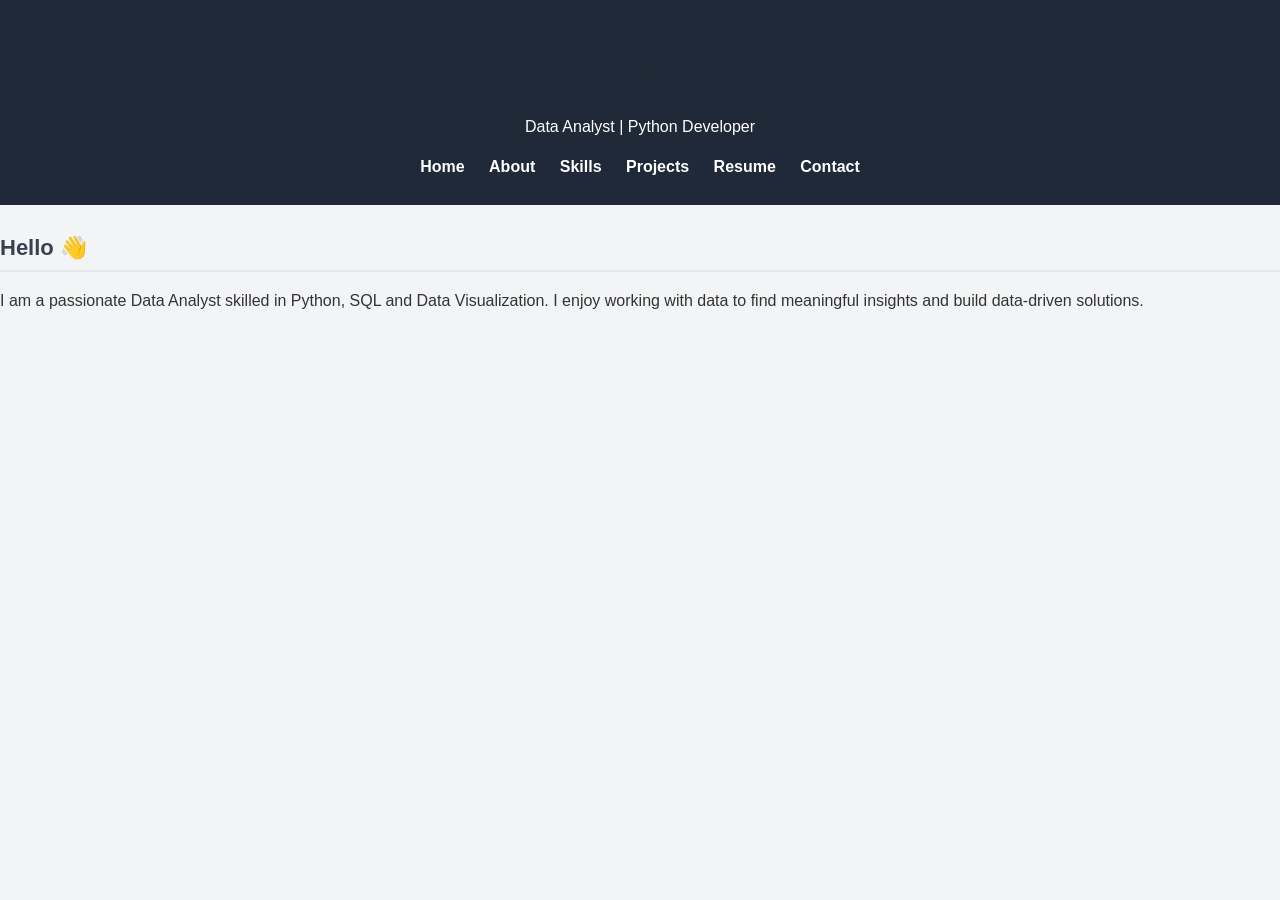
<file: index.html>
<!DOCTYPE html>
<html>
<head>
<title>Preet Patel Portfolio</title>
<link rel="stylesheet" href="style.css">
</head>

<body>

<header>
<h1>Preet Patel</h1>
<p>Data Analyst | Python Developer</p>

<nav>
<a href="index.html">Home</a>
<a href="about.html">About</a>
<a href="skills.html">Skills</a>
<a href="projects.html">Projects</a>
<a href="resume.html">Resume</a>
<a href="contact.html">Contact</a>
</nav>
</header>

<section>
<h2>Hello 👋</h2>
<p>
I am a passionate Data Analyst skilled in Python, SQL and Data Visualization.
I enjoy working with data to find meaningful insights and build data-driven solutions.
</p>
</section>

</body>

</html>
</file>
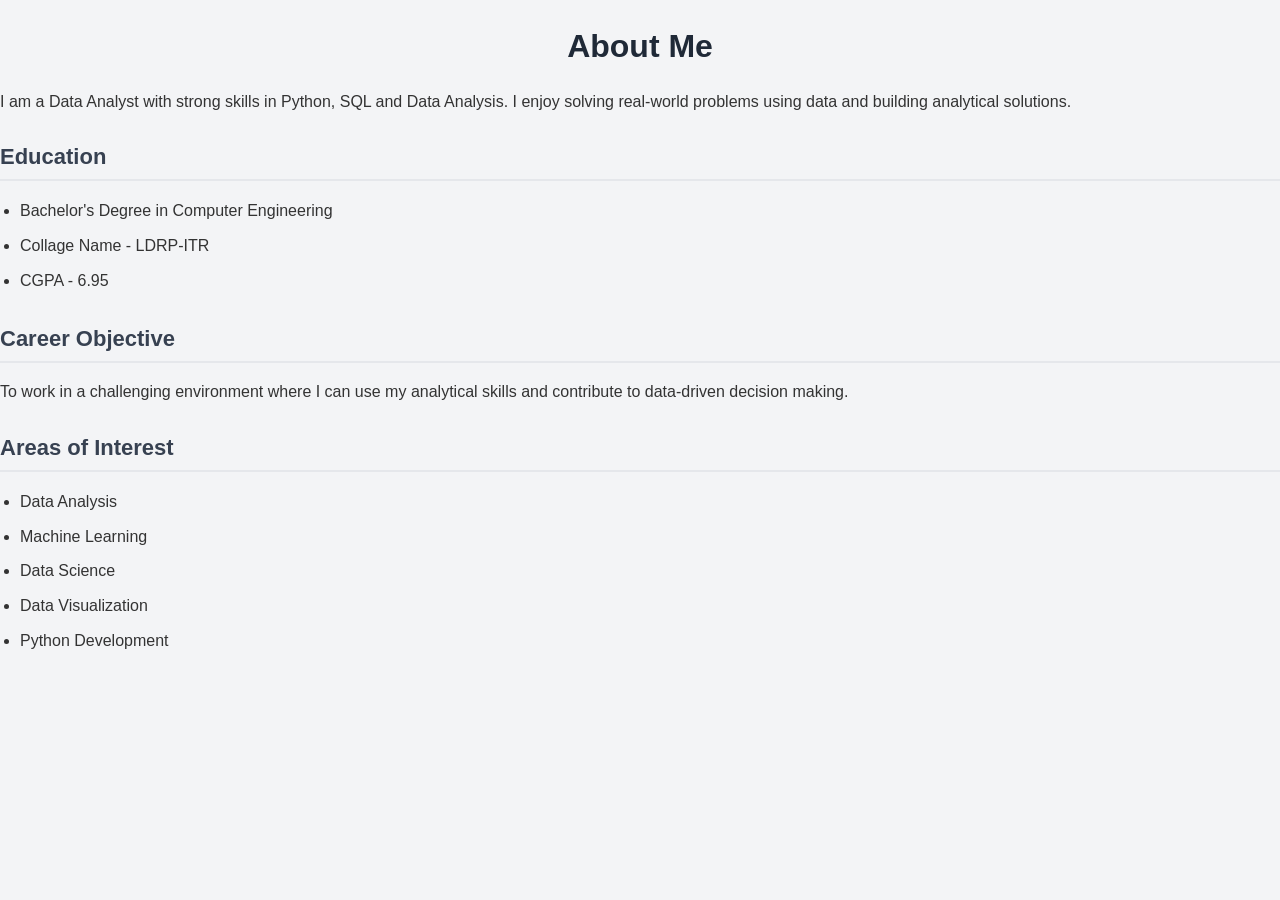
<file: about.html>
<!DOCTYPE html>
<html>
<head>
<title>About</title>
<link rel="stylesheet" href="style.css">
</head>
<body>
<h1>About Me</h1>

<p>
I am a Data Analyst with strong skills in Python, SQL and Data Analysis.
I enjoy solving real-world problems using data and building analytical solutions.
</p>

<h2>Education</h2>

<ul>
<li>Bachelor's Degree in Computer Engineering</li>
<li>Collage Name - LDRP-ITR</li>
<li>CGPA - 6.95</li>
</ul>

<h2>Career Objective</h2>

<p>
To work in a challenging environment where I can use my analytical skills
and contribute to data-driven decision making.
</p>

<h2>Areas of Interest</h2>

<ul>
<li>Data Analysis</li>
<li>Machine Learning</li>
<li>Data Science</li>
<li>Data Visualization</li>
<li>Python Development</li>
</ul>

</body>
</html>
</file>
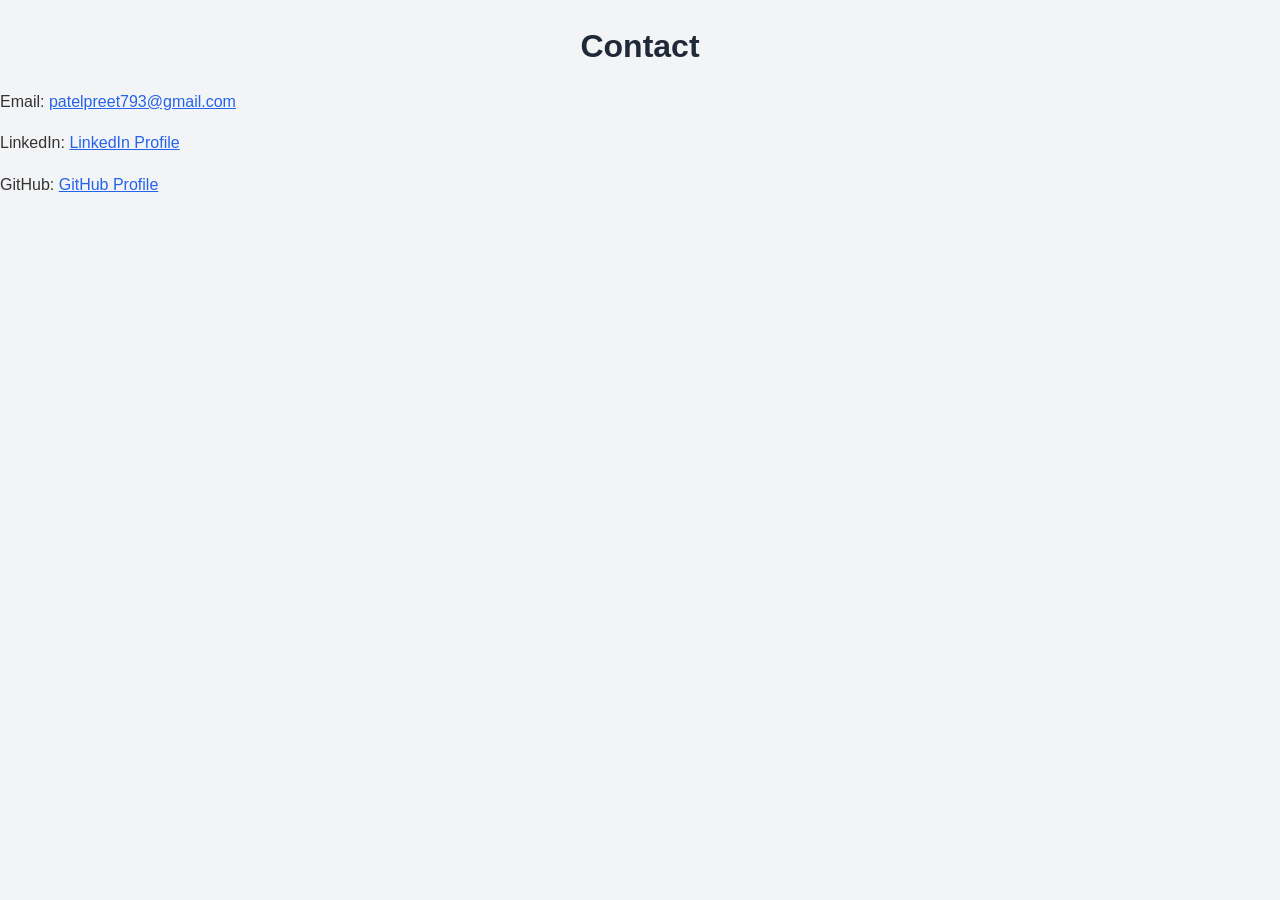
<file: contact.html>
<!DOCTYPE html>
<html>
<head>
<title>Preet Patel Portfolio</title>
<link rel="stylesheet" href="style.css">
</head>
<body>
<h1>Contact</h1>

<p>Email: 
<a href="mailto:patelpreet793@gmail.com">
patelpreet793@gmail.com
</a>
</p>

<p>LinkedIn: 
<a href="https://www.linkedin.com/in/patel-preet-aug02/" target="_blank">
LinkedIn Profile
</a>
</p>

<p>GitHub: 
<a href="https://github.com/Pr1et" target="_blank">
GitHub Profile
</a>
</p>
</body>
</html>
</file>
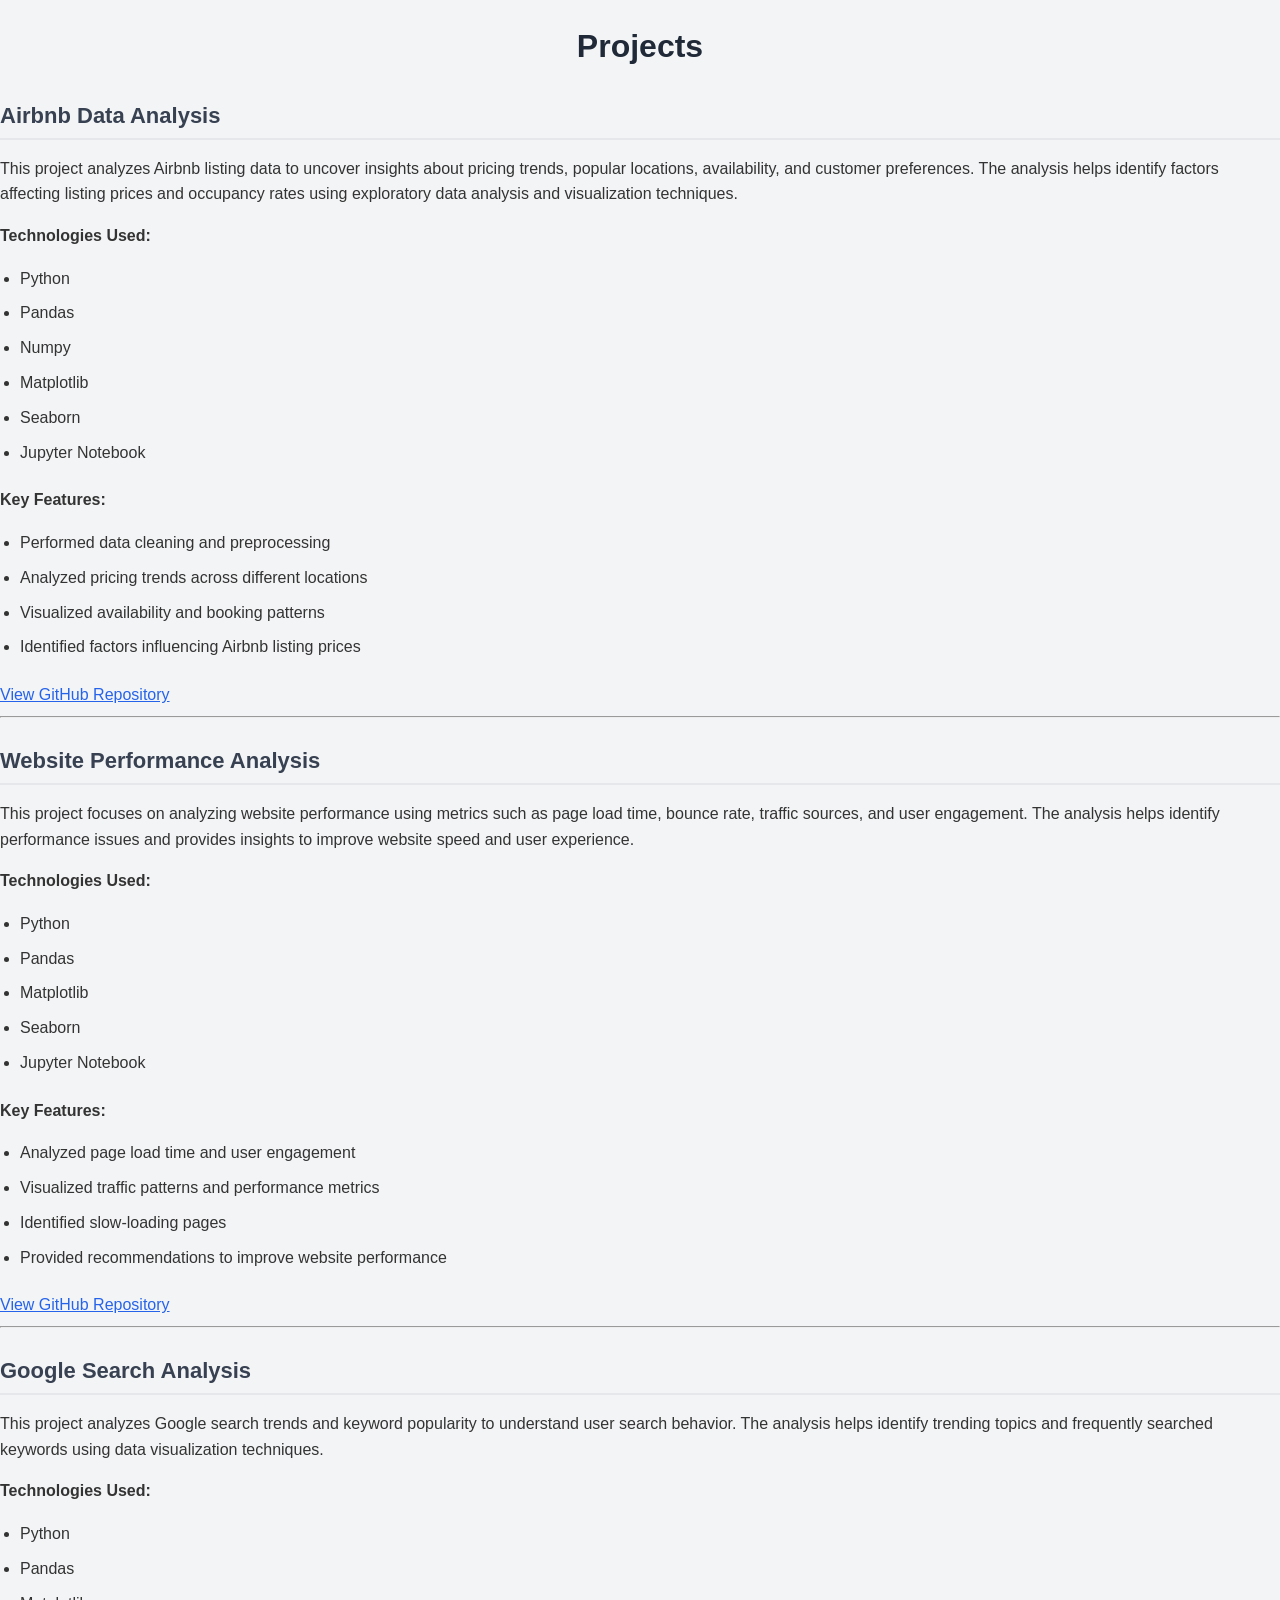
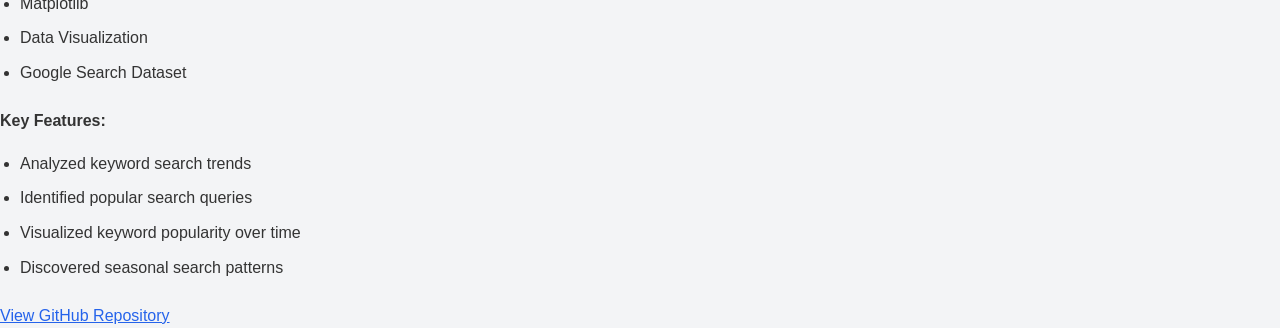
<file: projects.html>
<!DOCTYPE html>
<html>
<head>
<title>Preet Patel Portfolio</title>
<link rel="stylesheet" href="style.css">
</head>
<body>
<h1>Projects</h1>

<h2>Airbnb Data Analysis</h2>

<p>
This project analyzes Airbnb listing data to uncover insights about pricing trends,
popular locations, availability, and customer preferences. The analysis helps
identify factors affecting listing prices and occupancy rates using exploratory
data analysis and visualization techniques.
</p>

<p><strong>Technologies Used:</strong></p>
<ul>
<li>Python</li>
<li>Pandas</li>
<li>Numpy</li>
<li>Matplotlib</li>
<li>Seaborn</li>
<li>Jupyter Notebook</li>
</ul>

<p><strong>Key Features:</strong></p>
<ul>
<li>Performed data cleaning and preprocessing</li>
<li>Analyzed pricing trends across different locations</li>
<li>Visualized availability and booking patterns</li>
<li>Identified factors influencing Airbnb listing prices</li>
</ul>

<a href="https://github.com/Pr1et/Data_Analytics_Projects/blob/main/Data_Analyst_Project_Code/data_insights_airbnb.ipynb" target="_blank">
View GitHub Repository
</a>

<hr>

<h2>Website Performance Analysis</h2>

<p>
This project focuses on analyzing website performance using metrics such as page load time,
bounce rate, traffic sources, and user engagement. The analysis helps identify performance
issues and provides insights to improve website speed and user experience.
</p>

<p><strong>Technologies Used:</strong></p>
<ul>
<li>Python</li>
<li>Pandas</li>
<li>Matplotlib</li>
<li>Seaborn</li>
<li>Jupyter Notebook</li>
</ul>

<p><strong>Key Features:</strong></p>
<ul>
<li>Analyzed page load time and user engagement</li>
<li>Visualized traffic patterns and performance metrics</li>
<li>Identified slow-loading pages</li>
<li>Provided recommendations to improve website performance</li>
</ul>

<a href="https://github.com/Pr1et/Data_Analytics_Projects/blob/main/Data_Analyst_Project_Code/Website%20Performance%20Analysis.ipynb" target="_blank">
View GitHub Repository
</a>

<hr>

<h2>Google Search Analysis</h2>

<p>
This project analyzes Google search trends and keyword popularity to understand
user search behavior. The analysis helps identify trending topics and frequently
searched keywords using data visualization techniques.
</p>

<p><strong>Technologies Used:</strong></p>
<ul>
<li>Python</li>
<li>Pandas</li>
<li>Matplotlib</li>
<li>Data Visualization</li>
<li>Google Search Dataset</li>
</ul>

<p><strong>Key Features:</strong></p>
<ul>
<li>Analyzed keyword search trends</li>
<li>Identified popular search queries</li>
<li>Visualized keyword popularity over time</li>
<li>Discovered seasonal search patterns</li>
</ul>

<a href="https://github.com/Pr1et/Data_Analytics_Projects/blob/main/Data_Analyst_Project_Code/Google%20Search%20Analysis.ipynb" target="_blank">
View GitHub Repository
</a>
</body>
</html>
</file>
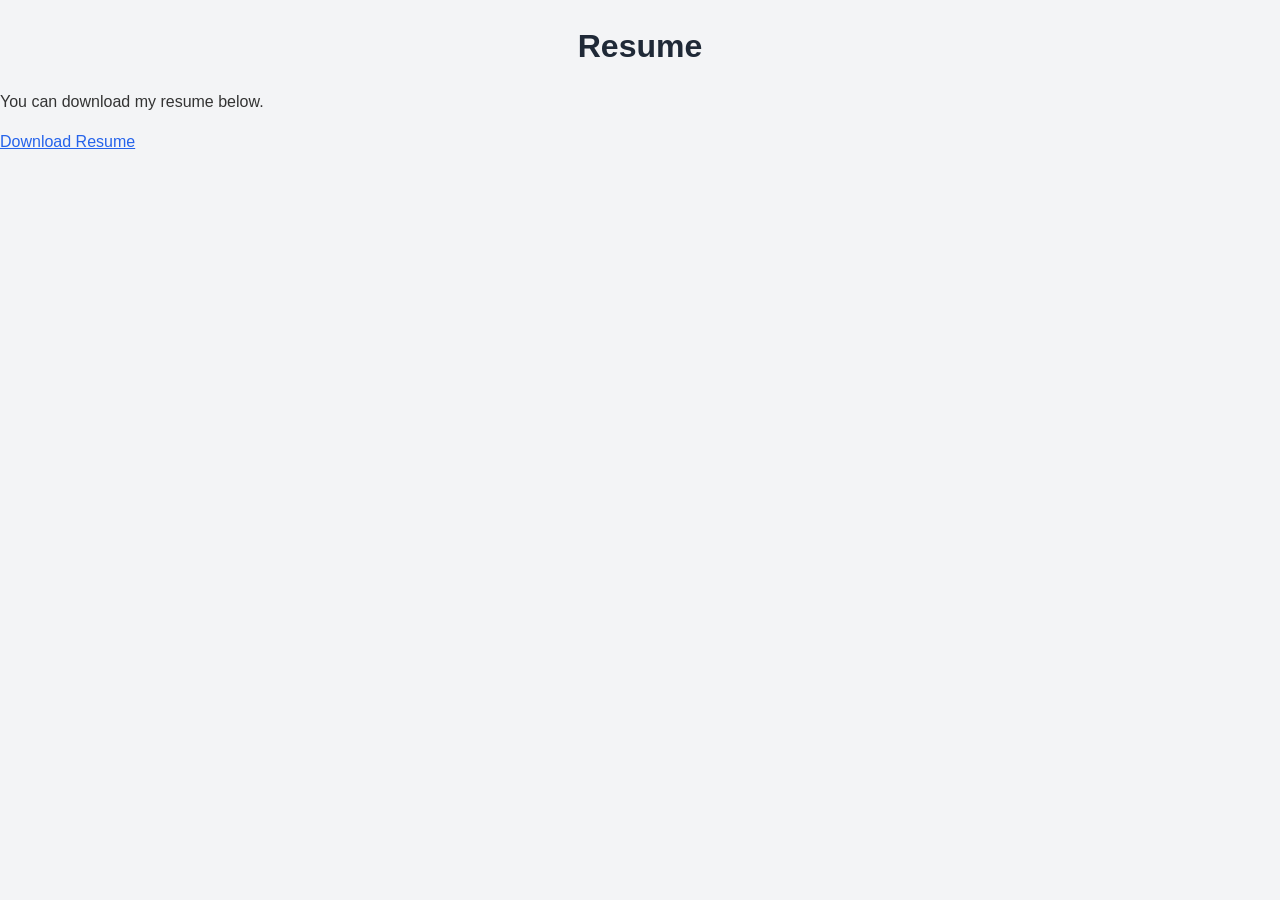
<file: resume.html>
<!DOCTYPE html>
<html>
<head>
<title>Preet Patel Portfolio</title>
<link rel="stylesheet" href="style.css">
</head>
<body>
<h1>Resume</h1>

<p>You can download my resume below.</p>

<a href="resume/Preet_New_Resume.pdf" download>
Download Resume
</a>
</body>
</html>
</file>
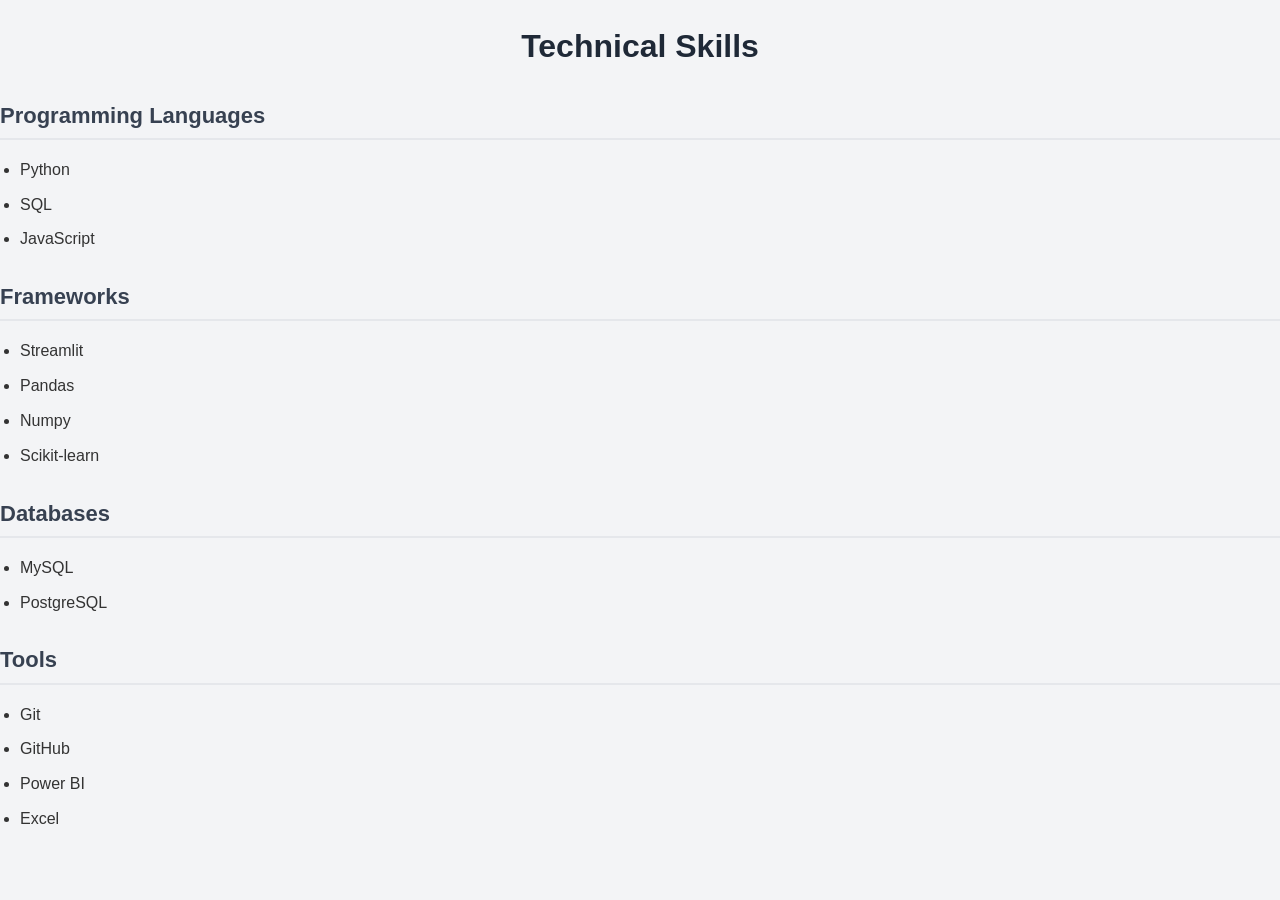
<file: skills.html>
<!DOCTYPE html>
<html>
<head>
<title>Preet Patel Portfolio</title>
<link rel="stylesheet" href="style.css">
</head>
<body>
<h1>Technical Skills</h1>

<h2>Programming Languages</h2>
<ul>
<li>Python</li>
<li>SQL</li>
<li>JavaScript</li>
</ul>

<h2>Frameworks</h2>
<ul>
<li>Streamlit</li>
<li>Pandas</li>
<li>Numpy</li>
<li>Scikit-learn</li>
</ul>

<h2>Databases</h2>
<ul>
<li>MySQL</li>
<li>PostgreSQL</li>
</ul>

<h2>Tools</h2>
<ul>
<li>Git</li>
<li>GitHub</li>
<li>Power BI</li>
<li>Excel</li>
</ul>
</body>
</html>
</file>
<file: style.css>
/* Global Page Style */

body{
font-family: Arial, Helvetica, sans-serif;
margin:0;
padding:0;
background:#f3f4f6;
color:#333;
line-height:1.6;
}

/* Header */

header{
background:#1f2937;
color:white;
text-align:center;
padding:25px;
}

/* Navigation */

nav{
margin-top:10px;
}

nav a{
color:white;
text-decoration:none;
margin:10px;
font-weight:bold;
font-size:16px;
}

nav a:hover{
color:#38bdf8;
}

/* Main Content Area */

main{
padding:40px;
max-width:900px;
margin:auto;
}


/* Paragraph */

p{
margin-bottom:15px;
}

/* Lists */

ul{
line-height:1.8;
padding-left:20px;
}

/* Links */

a{
color:#2563eb;
}

a:hover{
text-decoration:underline;
}

/* Project Cards */

.project-card{
background:white;
padding:25px;
margin-bottom:25px;
border-radius:10px;
box-shadow:0 4px 10px rgba(0,0,0,0.1);
}

.project-card a{
display:inline-block;
margin-top:10px;
background:#2563eb;
color:white;
padding:8px 15px;
text-decoration:none;
border-radius:5px;
}

.project-card a:hover{
background:#1d4ed8;
}

/* Resume Button */

.download-btn{
display:inline-block;
background:#10b981;
color:white;
padding:10px 18px;
text-decoration:none;
border-radius:6px;
margin-top:10px;
}

.download-btn:hover{
background:#059669;
}

/* Contact Section */

.contact-info p{
margin:8px 0;
}

/* Footer */

footer{
text-align:center;
padding:20px;
background:#1f2937;
color:white;
margin-top:40px;
}

/* Main Heading */

h1{
font-size:32px;
color:#1f2937;
margin-bottom:15px;
text-align:center;
}

/* Sub Headings */

h2{
font-size:22px;
color:#374151;
margin-top:25px;
margin-bottom:10px;
border-bottom:2px solid #e5e7eb;
padding-bottom:5px;
}

/* Unordered Lists */

ul{
line-height:1.8;
padding-left:20px;
margin-bottom:20px;
}

/* List Items */

ul li{
margin-bottom:6px;
}
</file>
